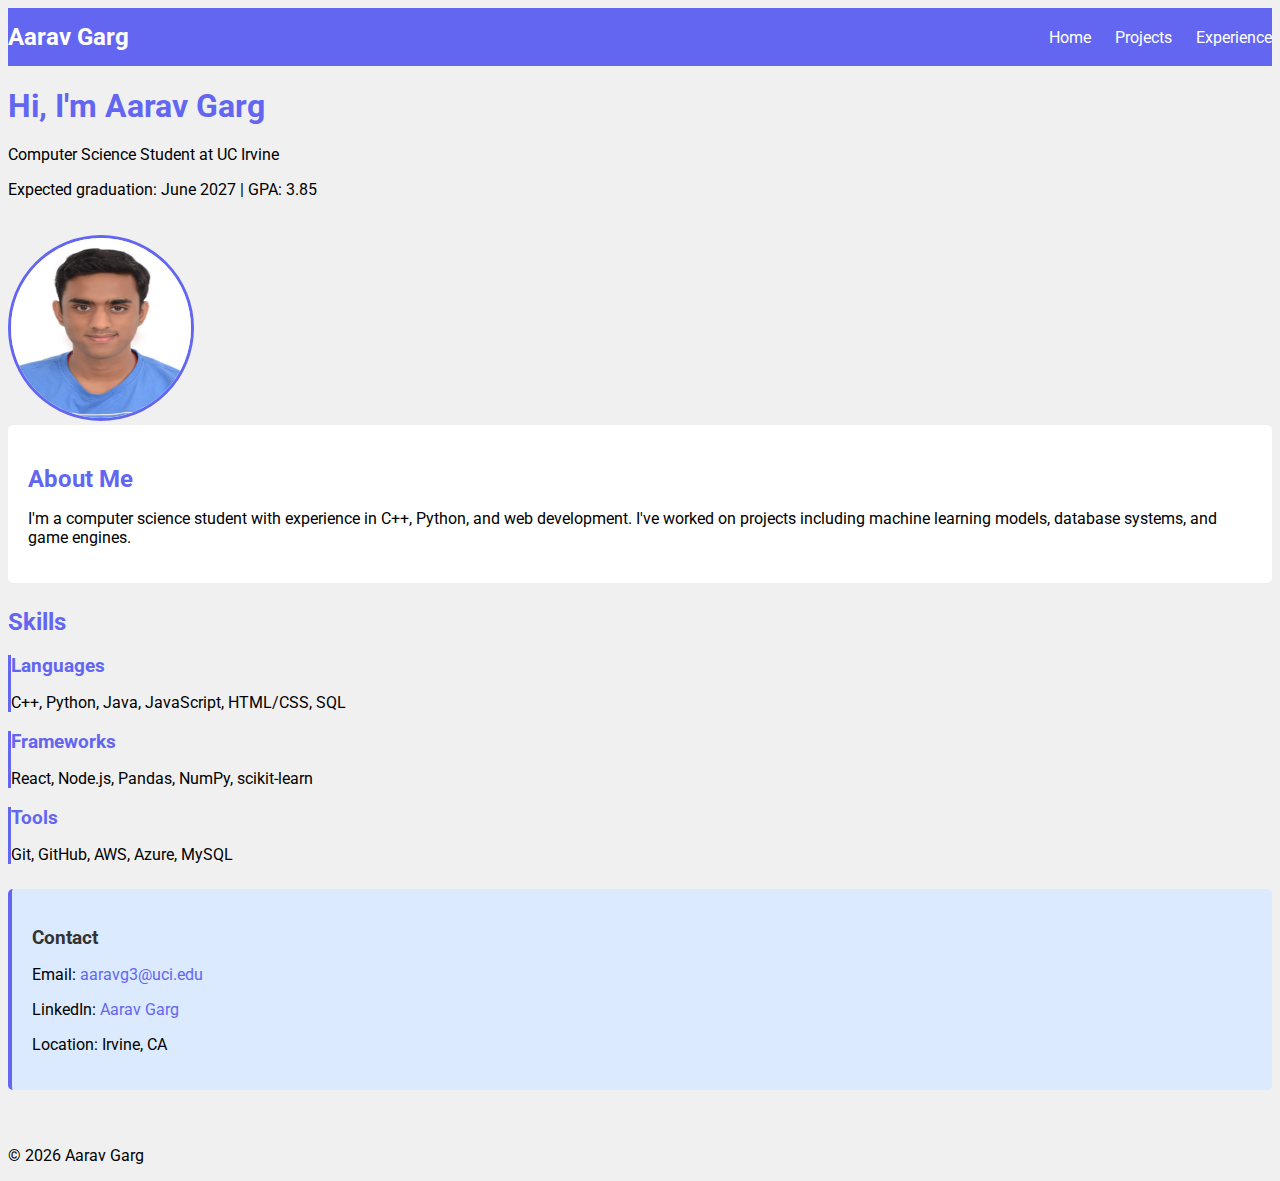
<file: index.html>
<!doctype html>
<html lang="en">

<!--
WRITTEN BY: Aarav Garg
EMAIL: aaravg3@uci.edu
-->

<head>
  <meta charset="utf-8">
  <meta name="viewport" content="width=device-width, initial-scale=1.0">
  <meta name="author" content="Aarav Garg">
  <meta name="description" content="Portfolio of Aarav Garg">
  <link href="https://cdn.jsdelivr.net/npm/bootstrap@5.3.8/dist/css/bootstrap.min.css" rel="stylesheet" integrity="sha384-sRIl4kxILFvY47J16cr9ZwB07vP4J8+LH7qKQnuqkuIAvNWLzeN8tE5YBujZqJLB" crossorigin="anonymous">
  <link href="https://fonts.googleapis.com/css2?family=Roboto:ital,wght@0,100..900;1,100..900&display=swap" rel="stylesheet">
  <link rel="stylesheet" href="Styles.css">
  <title>Aarav Garg Portfolio</title>
</head>
<body>
  
  <nav class="navbar">
    <div class="container">
      <a class="nav-title" href="index.html">Aarav Garg</a>
      <div class="nav-menu">
        <a href="index.html">Home</a>
        <a href="Projects.html">Projects</a>
        <a href="Experience.html">Experience</a>
      </div>
    </div>
  </nav>

  <main class="container my-5">
    
    <div class="row mb-5">
      <div class="col-md-8">
        <h1>Hi, I'm Aarav Garg</h1>
        <p class="lead">Computer Science Student at UC Irvine</p>
        <p>Expected graduation: June 2027 | GPA: 3.85</p>
      </div>
      <div class="col-md-4 text-center">
        <img src="Pic.jpg" alt="Aarav Garg profile" class="profile-image">
      </div>
    </div>

    <div class="about-box">
      <h2>About Me</h2>
      <p>I'm a computer science student with experience in C++, Python, and web development. I've worked on projects including machine learning models, database systems, and game engines.</p>
    </div>

    <div class="skills-box">
      <h2>Skills</h2>
      <div class="row">
        <div class="col-md-4 mb-3">
          <div class="card">
            <div class="card-body">
              <h3 class="card-title">Languages</h3>
              <p class="card-text">C++, Python, Java, JavaScript, HTML/CSS, SQL</p>
            </div>
          </div>
        </div>
        <div class="col-md-4 mb-3">
          <div class="card">
            <div class="card-body">
              <h3 class="card-title">Frameworks</h3>
              <p class="card-text">React, Node.js, Pandas, NumPy, scikit-learn</p>
            </div>
          </div>
        </div>
        <div class="col-md-4 mb-3">
          <div class="card">
            <div class="card-body">
              <h3 class="card-title">Tools</h3>
              <p class="card-text">Git, GitHub, AWS, Azure, MySQL</p>
            </div>
          </div>
        </div>
      </div>
    </div>

    <aside class="contact-box">
      <h3>Contact</h3>
      <p>Email: <a href="mailto:aaravg3@uci.edu">aaravg3@uci.edu</a></p>
      <p>LinkedIn: <a href="https://www.linkedin.com/in/aarav-garg-360168241">Aarav Garg</a></p>
      <p>Location: Irvine, CA</p>
    </aside>

  </main>

  <footer class="bg-dark text-white text-center py-3">
    <p>&copy; 2026 Aarav Garg</p>
  </footer>

  <script src="https://cdn.jsdelivr.net/npm/bootstrap@5.3.8/dist/js/bootstrap.bundle.min.js" integrity="sha384-FKyoEForCGlyvwx9Hj09JcYn3nv7wiPVlz7YYwJrWVcXK/BmnVDxM+D2scQbITxI" crossorigin="anonymous"></script>
</body>
</html>
</file>
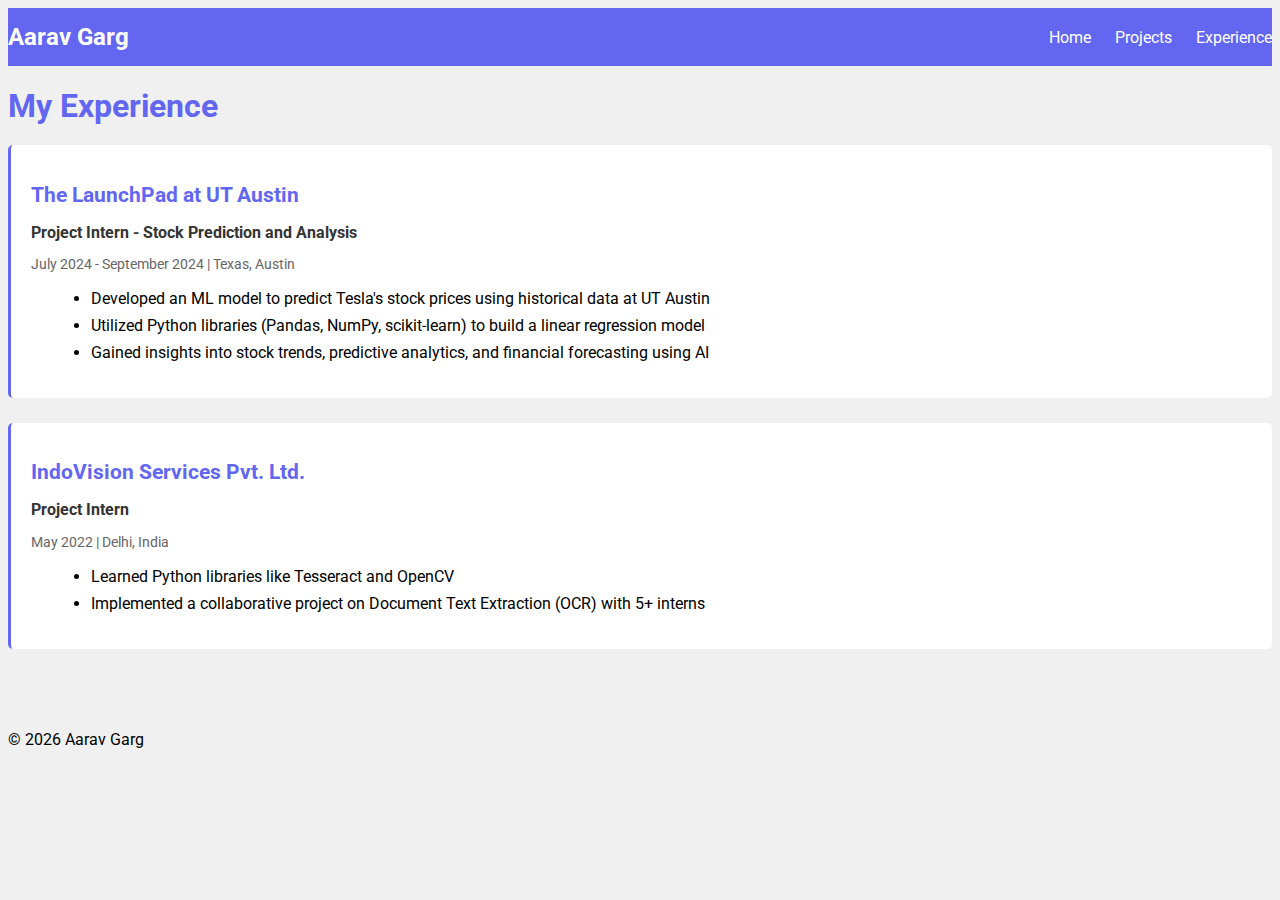
<file: Experience.html>
<!doctype html>
<html lang="en">

<!--
WRITTEN BY: Aarav Garg
EMAIL: aaravg3@uci.edu
-->

<head>
  <meta charset="utf-8">
  <meta name="viewport" content="width=device-width, initial-scale=1.0">
  <meta name="author" content="Aarav Garg">
  <meta name="description" content="Experience of Aarav Garg">
  <link href="https://cdn.jsdelivr.net/npm/bootstrap@5.3.8/dist/css/bootstrap.min.css" rel="stylesheet" integrity="sha384-sRIl4kxILFvY47J16cr9ZwB07vP4J8+LH7qKQnuqkuIAvNWLzeN8tE5YBujZqJLB" crossorigin="anonymous">
  <link href="https://fonts.googleapis.com/css2?family=Roboto:ital,wght@0,100..900;1,100..900&display=swap" rel="stylesheet">
  <link rel="stylesheet" href="Styles.css">
  <title>Aarav Garg Experience</title>
</head>
<body>
  
  <nav class="navbar">
    <div class="container">
      <a class="nav-title" href="index.html">Aarav Garg</a>
      <div class="nav-menu">
        <a href="index.html">Home</a>
        <a href="Projects.html">Projects</a>
        <a href="Experience.html">Experience</a>
      </div>
    </div>
  </nav>

  <main class="container my-5">
    
    <h1 class="text-center mb-4">My Experience</h1>
    
    <div class="experience-box">
      <h2>The LaunchPad at UT Austin</h2>
      <p class="job-title">Project Intern - Stock Prediction and Analysis</p>
      <p class="date">July 2024 - September 2024 | Texas, Austin</p>
      <ul>
        <li>Developed an ML model to predict Tesla's stock prices using historical data at UT Austin</li>
        <li>Utilized Python libraries (Pandas, NumPy, scikit-learn) to build a linear regression model</li>
        <li>Gained insights into stock trends, predictive analytics, and financial forecasting using AI</li>
      </ul>
    </div>

    <div class="experience-box">
      <h2>IndoVision Services Pvt. Ltd.</h2>
      <p class="job-title">Project Intern</p>
      <p class="date">May 2022 | Delhi, India</p>
      <ul>
        <li>Learned Python libraries like Tesseract and OpenCV</li>
        <li>Implemented a collaborative project on Document Text Extraction (OCR) with 5+ interns</li>
      </ul>
    </div>

  </main>

  <footer class="bg-dark text-white text-center py-3">
    <p>&copy; 2026 Aarav Garg</p>
  </footer>

  <script src="https://cdn.jsdelivr.net/npm/bootstrap@5.3.8/dist/js/bootstrap.bundle.min.js" integrity="sha384-FKyoEForCGlyvwx9Hj09JcYn3nv7wiPVlz7YYwJrWVcXK/BmnVDxM+D2scQbITxI" crossorigin="anonymous"></script>
</body>
</html>
</file>
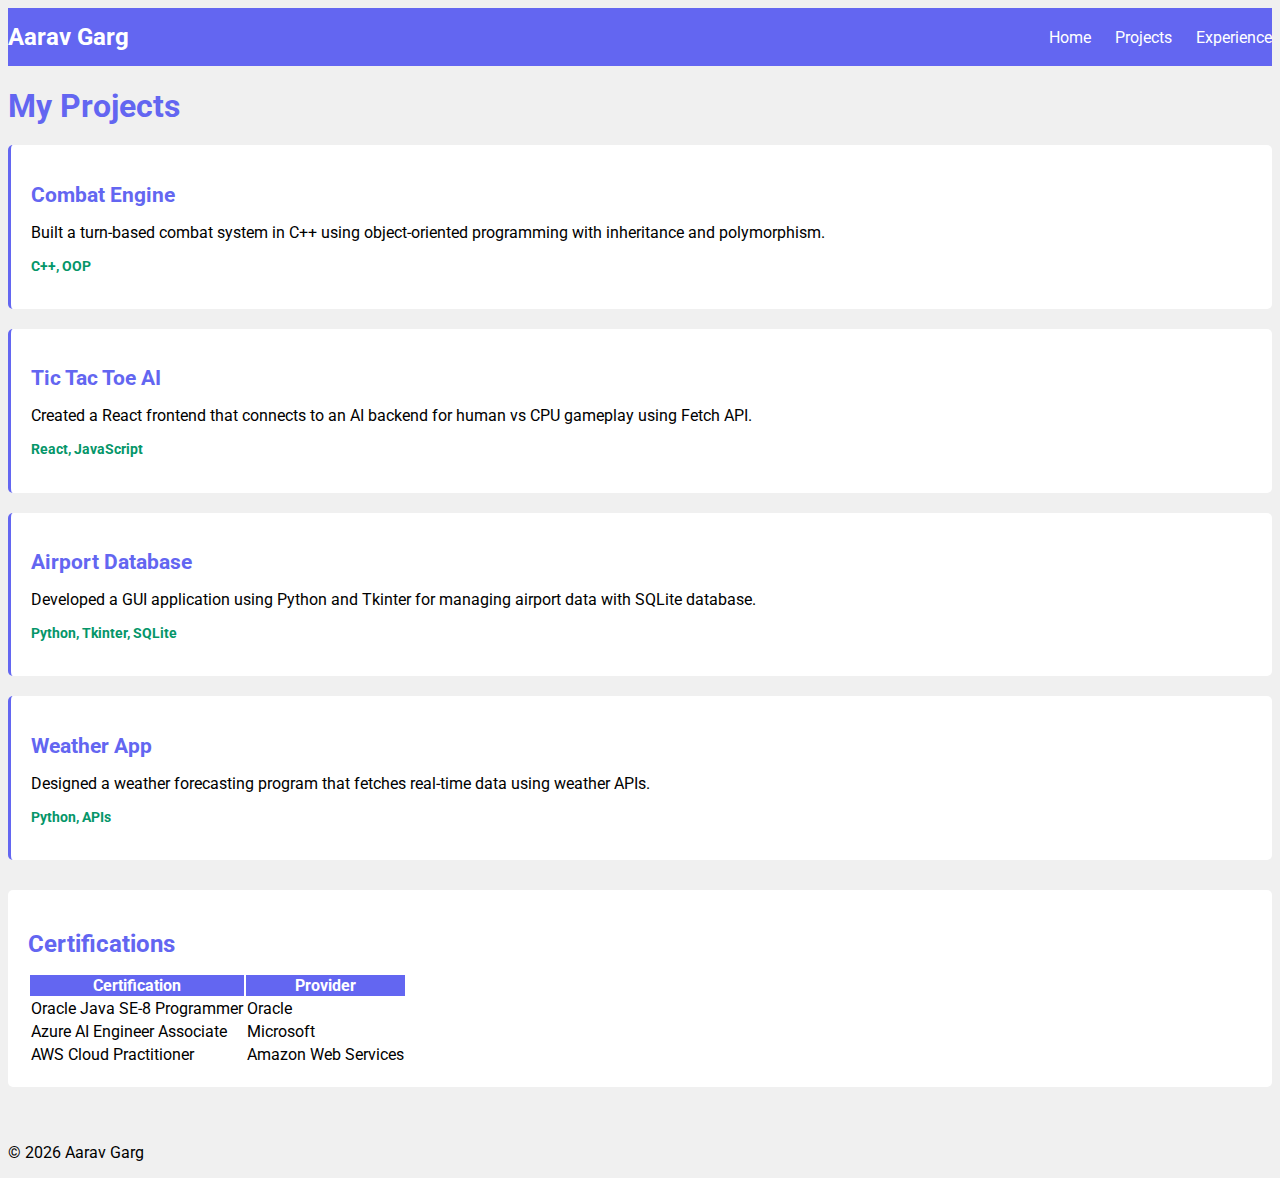
<file: Projects.html>
<!doctype html>
<html lang="en">

<!--
WRITTEN BY: Aarav Garg
EMAIL: aaravg3@uci.edu
-->

<head>
  <meta charset="utf-8">
  <meta name="viewport" content="width=device-width, initial-scale=1.0">
  <meta name="author" content="Aarav Garg">
  <meta name="description" content="Projects by Aarav Garg">
  <link href="https://cdn.jsdelivr.net/npm/bootstrap@5.3.8/dist/css/bootstrap.min.css" rel="stylesheet" integrity="sha384-sRIl4kxILFvY47J16cr9ZwB07vP4J8+LH7qKQnuqkuIAvNWLzeN8tE5YBujZqJLB" crossorigin="anonymous">
  <link href="https://fonts.googleapis.com/css2?family=Roboto:ital,wght@0,100..900;1,100..900&display=swap" rel="stylesheet">
  <link rel="stylesheet" href="Styles.css">
  <title>Aarav Garg Projects</title>
</head>
<body>
  
  <nav class="navbar">
    <div class="container">
      <a class="nav-title" href="index.html">Aarav Garg</a>
      <div class="nav-menu">
        <a href="index.html">Home</a>
        <a href="Projects.html">Projects</a>
        <a href="Experience.html">Experience</a>
      </div>
    </div>
  </nav>

  <main class="container my-5">
    
    <h1 class="text-center mb-4">My Projects</h1>
    
    <div class="row">
      <div class="col-md-6 mb-4">
        <div class="project-box">
          <h2>Combat Engine</h2>
          <p>Built a turn-based combat system in C++ using object-oriented programming with inheritance and polymorphism.</p>
          <p class="tech">C++, OOP</p>
        </div>
      </div>
      
      <div class="col-md-6 mb-4">
        <div class="project-box">
          <h2>Tic Tac Toe AI</h2>
          <p>Created a React frontend that connects to an AI backend for human vs CPU gameplay using Fetch API.</p>
          <p class="tech">React, JavaScript</p>
        </div>
      </div>
    </div>

    <div class="row">
      <div class="col-md-6 mb-4">
        <div class="project-box">
          <h2>Airport Database</h2>
          <p>Developed a GUI application using Python and Tkinter for managing airport data with SQLite database.</p>
          <p class="tech">Python, Tkinter, SQLite</p>
        </div>
      </div>

      <div class="col-md-6 mb-4">
        <div class="project-box">
          <h2>Weather App</h2>
          <p>Designed a weather forecasting program that fetches real-time data using weather APIs.</p>
          <p class="tech">Python, APIs</p>
        </div>
      </div>
    </div>

    <div class="certs-section">
      <h2 class="mb-3">Certifications</h2>
      <table class="table table-striped">
        <thead>
          <tr>
            <th>Certification</th>
            <th>Provider</th>
          </tr>
        </thead>
        <tbody>
          <tr>
            <td>Oracle Java SE-8 Programmer</td>
            <td>Oracle</td>
          </tr>
          <tr>
            <td>Azure AI Engineer Associate</td>
            <td>Microsoft</td>
          </tr>
          <tr>
            <td>AWS Cloud Practitioner</td>
            <td>Amazon Web Services</td>
          </tr>
        </tbody>
      </table>
    </div>

  </main>

  <footer class="bg-dark text-white text-center py-3">
    <p>&copy; 2026 Aarav Garg</p>
  </footer>

  <script src="https://cdn.jsdelivr.net/npm/bootstrap@5.3.8/dist/js/bootstrap.bundle.min.js" integrity="sha384-FKyoEForCGlyvwx9Hj09JcYn3nv7wiPVlz7YYwJrWVcXK/BmnVDxM+D2scQbITxI" crossorigin="anonymous"></script>
</body>
</html>
</file>
<file: Styles.css>
body{
  font-family: 'Roboto', Arial, sans-serif;
  background-color: #f0f0f0;
}

main{
  padding-bottom: 40px;
}

.navbar{
  background-color: #6366f1;
  padding: 15px 0;
}

.navbar .container{
  display: flex;
  justify-content: space-between;
  align-items: center;
}

.nav-title{
  color: white;
  text-decoration: none;
  font-size: 1.5rem;
  font-weight: bold;
}

.nav-menu a{
  color: white;
  text-decoration: none;
  margin-left: 20px;
}

.nav-menu a:hover{
  color: #fbbf24;
}

h1{
  color: #6366f1;
  margin-bottom: 20px;
}

h2{
  color: #6366f1;
  margin-bottom: 15px;
}

h3{
  color: #333;
  margin-bottom: 10px;
}

.profile-image{
  border-radius: 50%;
  width: 180px;
  height: 180px;
  margin-top: 20px;
  border: 3px solid #6366f1;
}

.about-box{
  background-color: white;
  padding: 20px;
  border-radius: 5px;
  margin-bottom: 25px;
}

.skills-box{
  margin-bottom: 25px;
}

.card{
  border-left: 3px solid #6366f1;
  margin-bottom: 15px;
}

.card-title{
  color: #6366f1;
}

.contact-box{
  background-color: #dbeafe;
  padding: 20px;
  border-radius: 5px;
  border-left: 4px solid #6366f1;
}

.contact-box a{
  color: #6366f1;
  text-decoration: none;
}

.contact-box a:hover{
  text-decoration: underline;
}

.project-box{
  background-color: white;
  padding: 20px;
  border-radius: 5px;
  margin-bottom: 20px;
  border-left: 3px solid #6366f1;
}

.project-box h2{
  color: #6366f1;
  font-size: 1.3rem;
  margin-bottom: 10px;
}

.tech{
  color: #059669;
  font-weight: bold;
  font-size: 0.9rem;
}

.certs-section{
  background-color: white;
  padding: 20px;
  border-radius: 5px;
  margin-top: 30px;
}

.certs-section thead{
  background-color: #6366f1;
  color: white;
}

.experience-box{
  background-color: white;
  padding: 20px;
  border-radius: 5px;
  margin-bottom: 25px;
  border-left: 3px solid #6366f1;
}

.experience-box h2{
  color: #6366f1;
  font-size: 1.3rem;
  margin-bottom: 10px;
}

.job-title{
  font-weight: bold;
  color: #333;
  margin-bottom: 5px;
}

.date{
  color: #666;
  font-size: 0.9rem;
  margin-bottom: 15px;
}

.experience-box ul{
  margin-left: 20px;
}

.experience-box li{
  margin-bottom: 8px;
}

@media (max-width: 768px){
  h1{
    font-size: 1.8rem;
  }
  
  .profile-image{
    width: 140px;
    height: 140px;
  }
  
  .nav-menu a{
    margin-left: 10px;
  }
}
</file>
